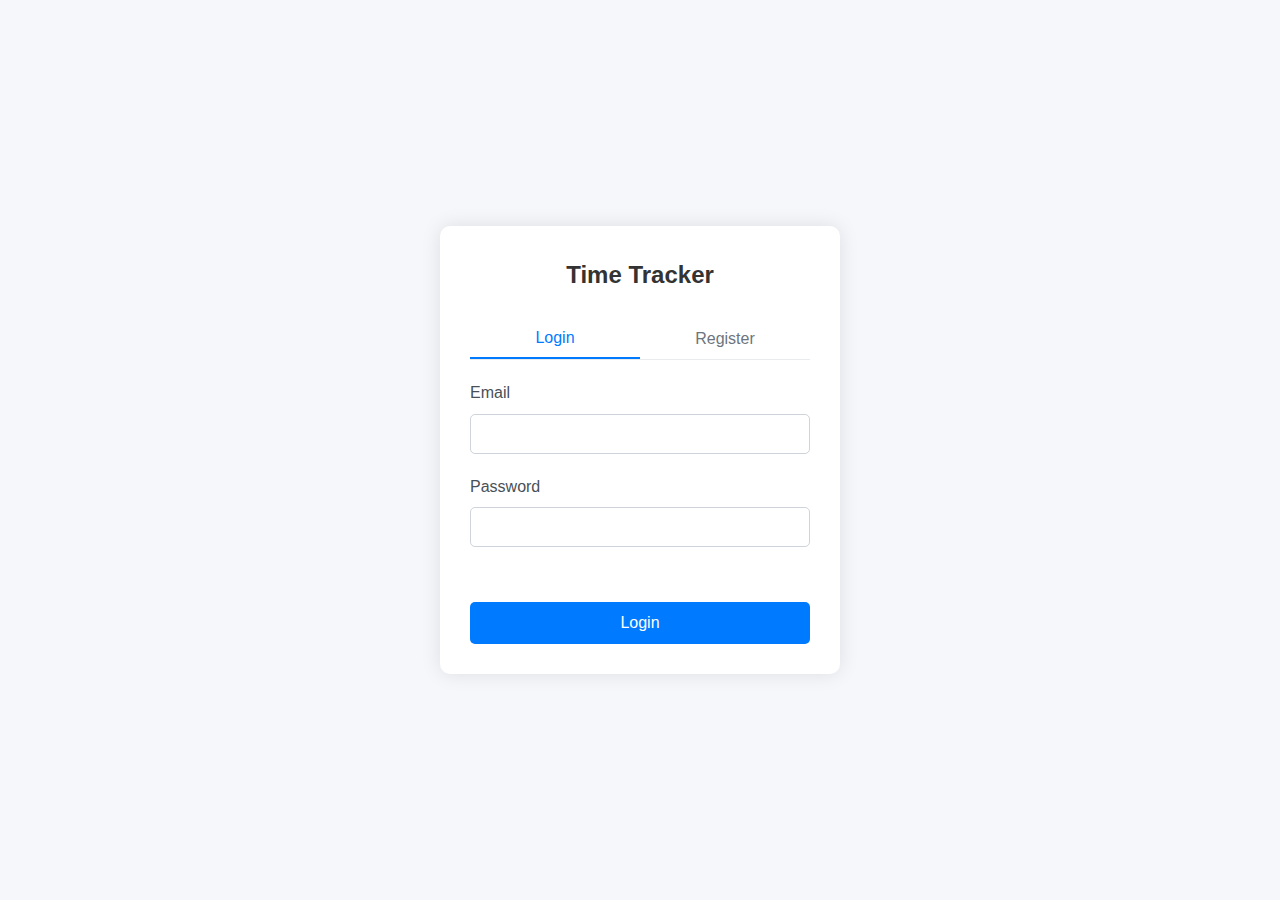
<file: index.html>
<!DOCTYPE html>
<html lang="en">
<head>
    <meta charset="UTF-8">
    <meta name="viewport" content="width=device-width, initial-scale=1.0">
    <title>Time Tracker</title>
    <link rel="stylesheet" href="styles.css">
    <link rel="stylesheet" href="auth.css">
</head>
<body>
    <header class="header">
        <h1 class="app-title">Time Tracker</h1>
        <div class="nav-links">
            <a href="index.html" class="nav-link active">Time Tracker</a>
            <a href="projects.html" class="nav-link">Projects</a>
            <a href="metrics.html" class="nav-link">Metrics</a>
        </div>
        <div class="user-info">
            <span class="user-name" id="currentUserName"></span>
            <button id="logoutBtn" class="logout-btn">Logout</button>
        </div>
    </header>
    
    <div class="container">
        <div class="left-panel">
            <div class="calendar-container">
                <div class="calendar-header">
                    <button id="prevMonth">&lt;</button>
                    <h2 id="currentMonth">May 2025</h2>
                    <button id="nextMonth">&gt;</button>
                </div>
                <div class="calendar-actions">
                    <button id="exportMonth" class="export-btn">Export Month</button>
                </div>
                <div class="weekdays">
                    <div>Sun</div>
                    <div>Mon</div>
                    <div>Tue</div>
                    <div>Wed</div>
                    <div>Thu</div>
                    <div>Fri</div>
                    <div>Sat</div>
                </div>
                <div id="calendar" class="calendar-grid"></div>
            </div>
            <div class="totals-container">
                <h3>Project Totals</h3>
                <div id="projectTotals" class="project-totals"></div>
            </div>
        </div>
        <div class="right-panel">
            <div id="timeEntries" class="time-entries">
                <!-- Time entry forms will be added here -->
                <div class="time-entry-form" id="entryForm">
                    <div class="project-input-container">
                        <input type="text" id="projectInput" class="project-input" placeholder="Project name" list="projectOptions">
                        <datalist id="projectOptions"></datalist>
                    </div>
                    <div class="time-inputs">
                        <div class="time-field">
                            <label for="startTime">Start Time:</label>
                            <input type="time" id="startTime">
                        </div>
                        <div class="time-field">
                            <label for="endTime">End Time:</label>
                            <input type="time" id="endTime">
                        </div>
                        <div class="time-field">
                            <label for="timeSpent">Time Spent (minutes):</label>
                            <input type="number" id="timeSpent" min="0">
                        </div>
                    </div>
                    <button id="addEntry" class="add-entry-btn">Enter</button>
                </div>
            </div>
            <div id="entriesList" class="entries-list">
                <!-- Entries will be displayed here -->
            </div>
        </div>
    </div>
    <script src="script.js"></script>
</body>
</html>
</file>
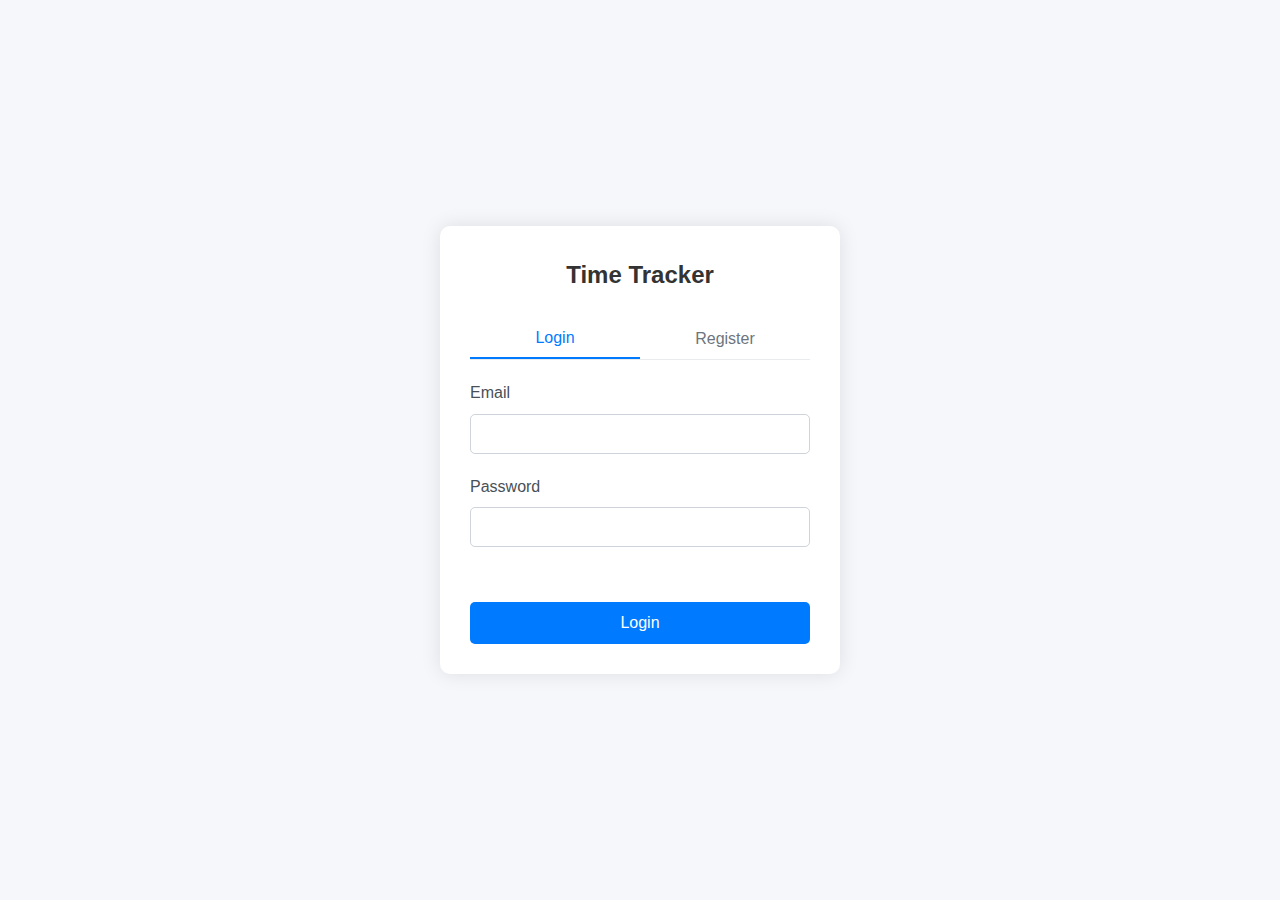
<file: login.html>
<!DOCTYPE html>
<html lang="en">
<head>
    <meta charset="UTF-8">
    <meta name="viewport" content="width=device-width, initial-scale=1.0">
    <title>Time Tracker - Login</title>
    <link rel="stylesheet" href="styles.css">
    <link rel="stylesheet" href="auth.css">
</head>
<body>
    <div class="auth-container">
        <div class="auth-form">
            <h2>Time Tracker</h2>
            <div class="auth-tabs">
                <button class="auth-tab active" data-tab="login">Login</button>
                <button class="auth-tab" data-tab="register">Register</button>
            </div>
            
            <div class="tab-content" id="login-tab">
                <form id="loginForm">
                    <div class="form-group">
                        <label for="loginEmail">Email</label>
                        <input type="email" id="loginEmail" required>
                    </div>
                    <div class="form-group">
                        <label for="loginPassword">Password</label>
                        <input type="password" id="loginPassword" required>
                    </div>
                    <div class="form-error" id="loginError"></div>
                    <button type="submit" class="auth-button">Login</button>
                </form>
            </div>
            
            <div class="tab-content" id="register-tab" style="display: none;">
                <form id="registerForm">
                    <div class="form-group">
                        <label for="registerName">Name</label>
                        <input type="text" id="registerName" required>
                    </div>
                    <div class="form-group">
                        <label for="registerEmail">Email</label>
                        <input type="email" id="registerEmail" required>
                    </div>
                    <div class="form-group">
                        <label for="registerPassword">Password</label>
                        <input type="password" id="registerPassword" required>
                    </div>
                    <div class="form-group">
                        <label for="confirmPassword">Confirm Password</label>
                        <input type="password" id="confirmPassword" required>
                    </div>
                    <div class="form-error" id="registerError"></div>
                    <button type="submit" class="auth-button">Register</button>
                </form>
            </div>
        </div>
    </div>
    
    <script src="auth.js"></script>
</body>
</html>
</file>
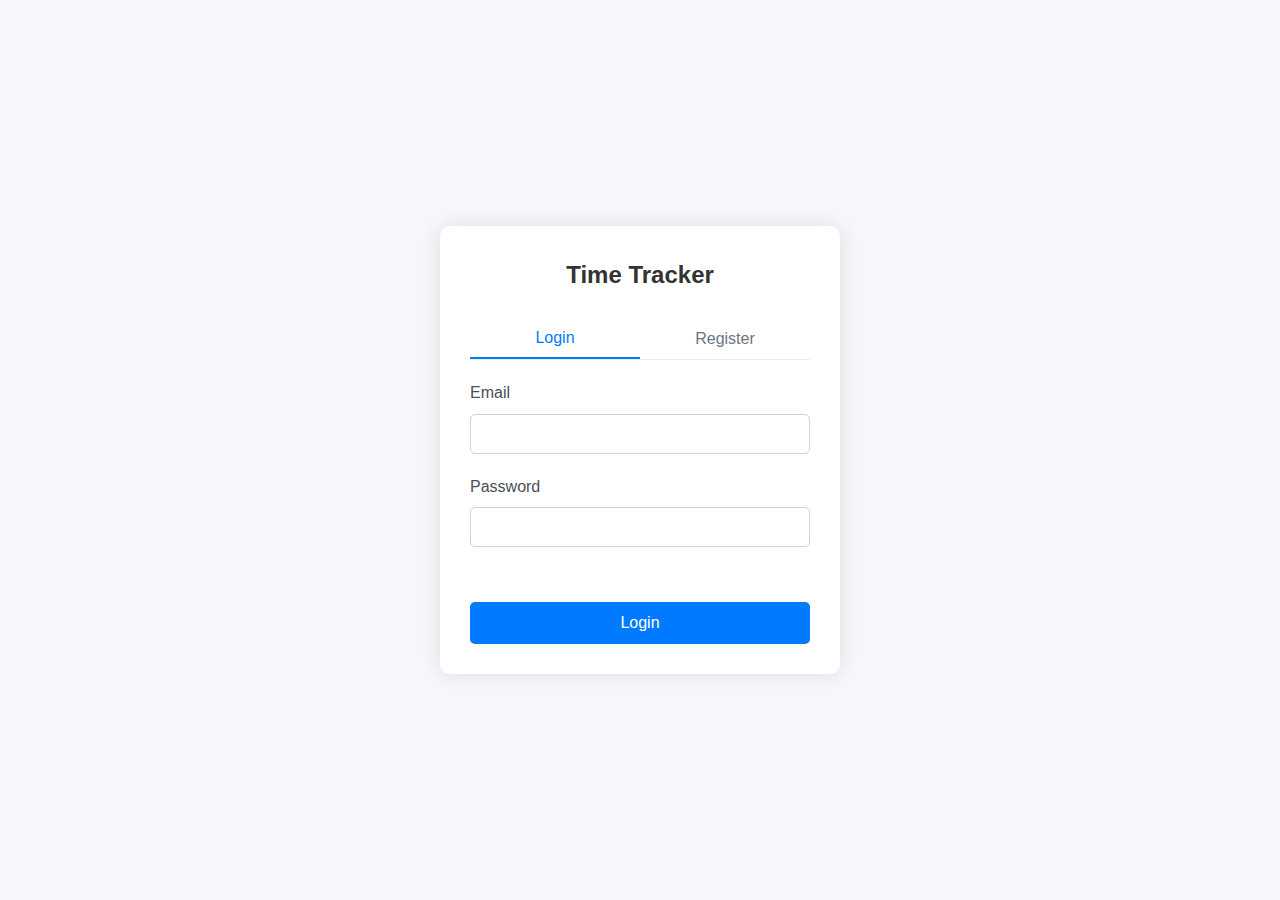
<file: projects.html>
<!DOCTYPE html>
<html lang="en">
<head>
    <meta charset="UTF-8">
    <meta name="viewport" content="width=device-width, initial-scale=1.0">
    <title>Time Tracker - Project Management</title>
    <link rel="stylesheet" href="styles.css">
    <link rel="stylesheet" href="auth.css">
    <link rel="stylesheet" href="projects.css">
</head>
<body>
    <header class="header">
        <h1 class="app-title">Time Tracker</h1>
        <div class="nav-links">
            <a href="index.html" class="nav-link">Time Tracker</a>
            <a href="projects.html" class="nav-link active">Projects</a>
            <a href="metrics.html" class="nav-link">Metrics</a>
        </div>
        <div class="user-info">
            <span class="user-name" id="currentUserName"></span>
            <button id="logoutBtn" class="logout-btn">Logout</button>
        </div>
    </header>
    
    <div class="projects-container">
        <div class="projects-sidebar">
            <h2>Projects</h2>
            <button id="createProjectBtn" class="create-project-btn">Create New Project</button>
            <div id="projectsList" class="projects-list">
                <!-- Projects will be listed here -->
            </div>
        </div>
        
        <div class="project-details">
            <div id="projectForm" class="project-form">
                <h2>Create New Project</h2>
                <form id="newProjectForm">
                    <div class="form-group">
                        <label for="projectName">Project Name</label>
                        <input type="text" id="projectName" required>
                    </div>
                    
                    <div class="form-group">
                        <label for="projectManager">Project Manager</label>
                        <select id="projectManager" required>
                            <option value="">Select a manager</option>
                            <!-- Options will be populated from users -->
                        </select>
                    </div>
                    
                    <div class="form-group">
                        <label for="projectLiaison">Project Liaison</label>
                        <input type="text" id="projectLiaison" required>
                    </div>
                    
                    <div class="form-group">
                        <label>Assigned Users</label>
                        <div id="assignedUsers" class="assigned-users-container">
                            <!-- Checkboxes for users will be added here -->
                        </div>
                    </div>
                    
                    <div class="form-actions">
                        <button type="submit" class="save-project-btn">Save Project</button>
                        <button type="button" id="cancelProjectBtn" class="cancel-project-btn">Cancel</button>
                    </div>
                </form>
            </div>
            
            <div id="projectDetails" class="project-details-view">
                <!-- Project details will be shown here when a project is selected -->
                <div class="select-project-message">
                    <p>Select a project from the list or create a new one</p>
                </div>
            </div>
        </div>
    </div>
    
    <script src="projects.js"></script>
</body>
</html>
</file>
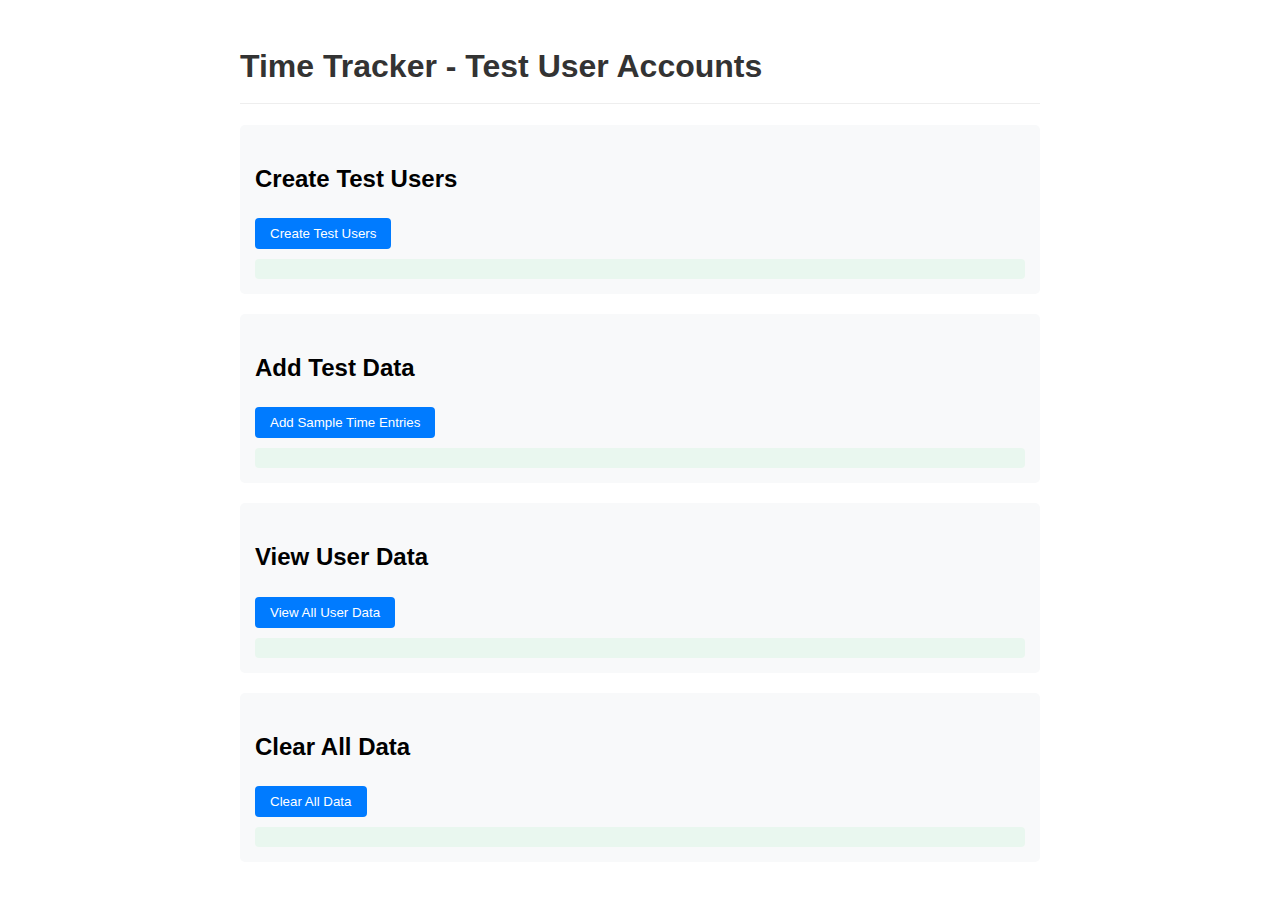
<file: test.html>
<!DOCTYPE html>
<html lang="en">
<head>
    <meta charset="UTF-8">
    <meta name="viewport" content="width=device-width, initial-scale=1.0">
    <title>Time Tracker - Test</title>
    <style>
        body {
            font-family: 'Segoe UI', Tahoma, Geneva, Verdana, sans-serif;
            padding: 20px;
            max-width: 800px;
            margin: 0 auto;
            line-height: 1.6;
        }
        h1 {
            color: #333;
            border-bottom: 1px solid #eee;
            padding-bottom: 10px;
        }
        .test-section {
            margin-bottom: 20px;
            padding: 15px;
            background-color: #f8f9fa;
            border-radius: 5px;
        }
        button {
            background-color: #007bff;
            color: white;
            border: none;
            padding: 8px 15px;
            border-radius: 4px;
            cursor: pointer;
            margin-right: 10px;
        }
        pre {
            background-color: #f1f1f1;
            padding: 10px;
            border-radius: 4px;
            overflow-x: auto;
        }
        .result {
            margin-top: 10px;
            padding: 10px;
            background-color: #e9f7ef;
            border-radius: 4px;
        }
    </style>
</head>
<body>
    <h1>Time Tracker - Test User Accounts</h1>
    
    <div class="test-section">
        <h2>Create Test Users</h2>
        <button id="createUsers">Create Test Users</button>
        <div id="createResult" class="result"></div>
    </div>
    
    <div class="test-section">
        <h2>Add Test Data</h2>
        <button id="addTestData">Add Sample Time Entries</button>
        <div id="dataResult" class="result"></div>
    </div>
    
    <div class="test-section">
        <h2>View User Data</h2>
        <button id="viewUserData">View All User Data</button>
        <div id="viewResult" class="result"></div>
    </div>
    
    <div class="test-section">
        <h2>Clear All Data</h2>
        <button id="clearData">Clear All Data</button>
        <div id="clearResult" class="result"></div>
    </div>
    
    <script>
        document.getElementById('createUsers').addEventListener('click', function() {
            // Create test users
            const users = [
                {
                    id: 'user1',
                    name: 'John Doe',
                    email: 'john@example.com',
                    password: 'password123',
                    createdAt: new Date().toISOString()
                },
                {
                    id: 'user2',
                    name: 'Jane Smith',
                    email: 'jane@example.com',
                    password: 'password456',
                    createdAt: new Date().toISOString()
                }
            ];
            
            // Save to localStorage
            localStorage.setItem('timeTrackerUsers', JSON.stringify(users));
            
            // Display result
            document.getElementById('createResult').innerHTML = `
                <p>Created 2 test users:</p>
                <pre>${JSON.stringify(users, null, 2)}</pre>
            `;
        });
        
        document.getElementById('addTestData').addEventListener('click', function() {
            // Get all user data
            const allUserData = JSON.parse(localStorage.getItem('timeTrackerAllData') || '{}');
            
            // Sample projects
            const projects1 = ['Website Development', 'Client Meeting', 'Documentation'];
            const projects2 = ['UI Design', 'Research', 'Team Meeting'];
            
            // Sample entries for user1
            const today = new Date().toISOString().split('T')[0];
            const yesterday = new Date(Date.now() - 86400000).toISOString().split('T')[0];
            
            const user1Entries = [
                {
                    id: 'entry1',
                    project: 'Website Development',
                    date: today,
                    startTime: '09:00',
                    endTime: '11:30',
                    timeSpent: 150
                },
                {
                    id: 'entry2',
                    project: 'Client Meeting',
                    date: today,
                    startTime: '13:00',
                    endTime: '14:00',
                    timeSpent: 60
                },
                {
                    id: 'entry3',
                    project: 'Documentation',
                    date: yesterday,
                    startTime: '10:00',
                    endTime: '12:00',
                    timeSpent: 120
                }
            ];
            
            // Sample entries for user2
            const user2Entries = [
                {
                    id: 'entry4',
                    project: 'UI Design',
                    date: today,
                    startTime: '08:30',
                    endTime: '12:00',
                    timeSpent: 210
                },
                {
                    id: 'entry5',
                    project: 'Research',
                    date: today,
                    startTime: '14:00',
                    endTime: '16:30',
                    timeSpent: 150
                },
                {
                    id: 'entry6',
                    project: 'Team Meeting',
                    date: yesterday,
                    startTime: '15:00',
                    endTime: '16:00',
                    timeSpent: 60
                }
            ];
            
            // Update user data
            allUserData['user1'] = {
                projects: projects1,
                entries: user1Entries
            };
            
            allUserData['user2'] = {
                projects: projects2,
                entries: user2Entries
            };
            
            // Save to localStorage
            localStorage.setItem('timeTrackerAllData', JSON.stringify(allUserData));
            
            // Display result
            document.getElementById('dataResult').innerHTML = `
                <p>Added sample time entries for both users:</p>
                <pre>${JSON.stringify(allUserData, null, 2)}</pre>
            `;
        });
        
        document.getElementById('viewUserData').addEventListener('click', function() {
            // Get all data
            const users = JSON.parse(localStorage.getItem('timeTrackerUsers') || '[]');
            const allUserData = JSON.parse(localStorage.getItem('timeTrackerAllData') || '{}');
            const allTimers = JSON.parse(localStorage.getItem('timeTrackerAllTimers') || '{}');
            
            // Display result
            document.getElementById('viewResult').innerHTML = `
                <p><strong>Users:</strong></p>
                <pre>${JSON.stringify(users, null, 2)}</pre>
                
                <p><strong>User Data:</strong></p>
                <pre>${JSON.stringify(allUserData, null, 2)}</pre>
                
                <p><strong>Timers:</strong></p>
                <pre>${JSON.stringify(allTimers, null, 2)}</pre>
            `;
        });
        
        document.getElementById('clearData').addEventListener('click', function() {
            // Clear all time tracker data
            localStorage.removeItem('timeTrackerUsers');
            localStorage.removeItem('timeTrackerCurrentUser');
            localStorage.removeItem('timeTrackerAllData');
            localStorage.removeItem('timeTrackerAllTimers');
            
            // Also clear legacy data if present
            localStorage.removeItem('timeTrackerProjects');
            localStorage.removeItem('timeTrackerEntries');
            localStorage.removeItem('timeTrackerTimers');
            
            // Display result
            document.getElementById('clearResult').innerHTML = `
                <p>All time tracker data has been cleared from localStorage.</p>
            `;
        });
    </script>
</body>
</html>
</file>
<file: styles.css>
* {
    box-sizing: border-box;
    margin: 0;
    padding: 0;
    font-family: 'Segoe UI', Tahoma, Geneva, Verdana, sans-serif;
}

body {
    background-color: #f5f7fa;
    color: #333;
    line-height: 1.6;
}

.container {
    display: flex;
    max-width: 1200px;
    margin: 20px auto;
    background-color: #fff;
    border-radius: 10px;
    box-shadow: 0 0 20px rgba(0, 0, 0, 0.1);
    overflow: hidden;
}

/* Left Panel - Calendar and Totals */
.left-panel {
    width: 350px;
    padding: 20px;
    background-color: #f8f9fa;
    border-right: 1px solid #e9ecef;
}

.calendar-container {
    margin-bottom: 30px;
}

.calendar-header {
    display: flex;
    justify-content: space-between;
    align-items: center;
    margin-bottom: 15px;
}

.calendar-header button {
    background: none;
    border: none;
    font-size: 18px;
    cursor: pointer;
    color: #495057;
    padding: 5px 10px;
    border-radius: 5px;
}

.calendar-header button:hover {
    background-color: #e9ecef;
}

.calendar-actions {
    display: flex;
    justify-content: center;
    margin-bottom: 15px;
}

.export-btn {
    background-color: #28a745;
    color: white;
    border: none;
    padding: 8px 15px;
    border-radius: 5px;
    cursor: pointer;
    font-size: 14px;
    transition: background-color 0.2s;
}

.export-btn:hover {
    background-color: #218838;
}

.weekdays {
    display: grid;
    grid-template-columns: repeat(7, 1fr);
    text-align: center;
    font-weight: bold;
    margin-bottom: 10px;
    color: #6c757d;
}

.calendar-grid {
    display: grid;
    grid-template-columns: repeat(7, 1fr);
    gap: 5px;
}

.calendar-day {
    height: 35px;
    display: flex;
    align-items: center;
    justify-content: center;
    cursor: pointer;
    border-radius: 50%;
    transition: all 0.2s ease;
}

.calendar-day:hover {
    background-color: #e9ecef;
}

.calendar-day.today {
    background-color: #007bff;
    color: white;
}

.calendar-day.selected {
    background-color: #6c757d;
    color: white;
}

.calendar-day.other-month {
    color: #adb5bd;
}

.totals-container {
    padding-top: 20px;
    border-top: 1px solid #e9ecef;
}

.totals-container h3 {
    margin-bottom: 15px;
    color: #495057;
}

.project-totals {
    max-height: 300px;
    overflow-y: auto;
}

.project-total-item {
    display: flex;
    justify-content: space-between;
    padding: 8px 0;
    border-bottom: 1px solid #e9ecef;
}

/* Right Panel - Time Entry Forms */
.right-panel {
    flex: 1;
    padding: 20px;
    display: flex;
    flex-direction: column;
}

.time-entry-form {
    background-color: #f8f9fa;
    padding: 20px;
    border-radius: 8px;
    margin-bottom: 20px;
    box-shadow: 0 2px 5px rgba(0, 0, 0, 0.05);
}

.project-input-container {
    margin-bottom: 15px;
}

.project-input {
    width: 100%;
    padding: 10px;
    border: 1px solid #ced4da;
    border-radius: 5px;
    font-size: 16px;
}

.time-inputs {
    display: flex;
    flex-wrap: wrap;
    gap: 15px;
    margin-bottom: 15px;
}

.time-field {
    flex: 1;
    min-width: 150px;
}

.time-field label {
    display: block;
    margin-bottom: 5px;
    color: #495057;
}

.time-field input {
    width: 100%;
    padding: 8px;
    border: 1px solid #ced4da;
    border-radius: 5px;
}

.add-entry-btn {
    background-color: #007bff;
    color: white;
    border: none;
    padding: 10px 20px;
    border-radius: 5px;
    cursor: pointer;
    font-size: 16px;
    transition: background-color 0.2s;
}

.add-entry-btn:hover {
    background-color: #0069d9;
}

.entries-list {
    flex: 1;
    overflow-y: auto;
}

.entry-item {
    background-color: #fff;
    border-left: 4px solid #007bff;
    padding: 15px;
    margin-bottom: 10px;
    border-radius: 5px;
    box-shadow: 0 2px 5px rgba(0, 0, 0, 0.05);
}

.entry-project {
    font-weight: bold;
    margin-bottom: 5px;
    color: #343a40;
}

.entry-time {
    color: #6c757d;
    font-size: 14px;
}

.entry-duration {
    font-weight: bold;
    color: #28a745;
}

/* Summary display */
.time-entry-summary {
    background-color: #e9f7ef;
    padding: 15px;
    border-radius: 8px;
    margin-bottom: 20px;
    border-left: 4px solid #28a745;
}

.summary-project {
    font-weight: bold;
    margin-bottom: 5px;
}

.summary-details {
    display: flex;
    justify-content: space-between;
    color: #6c757d;
}
</file>
<file: auth.css>
.auth-container {
    display: flex;
    justify-content: center;
    align-items: center;
    min-height: 100vh;
    background-color: #f5f7fa;
}

.auth-form {
    width: 100%;
    max-width: 400px;
    background-color: #fff;
    border-radius: 10px;
    box-shadow: 0 0 20px rgba(0, 0, 0, 0.1);
    padding: 30px;
}

.auth-form h2 {
    text-align: center;
    margin-bottom: 25px;
    color: #333;
}

.auth-tabs {
    display: flex;
    margin-bottom: 20px;
    border-bottom: 1px solid #e9ecef;
}

.auth-tab {
    flex: 1;
    background: none;
    border: none;
    padding: 10px;
    font-size: 16px;
    cursor: pointer;
    color: #6c757d;
    transition: all 0.2s;
}

.auth-tab.active {
    color: #007bff;
    border-bottom: 2px solid #007bff;
}

.form-group {
    margin-bottom: 20px;
}

.form-group label {
    display: block;
    margin-bottom: 8px;
    color: #495057;
}

.form-group input {
    width: 100%;
    padding: 10px;
    border: 1px solid #ced4da;
    border-radius: 5px;
    font-size: 16px;
}

.form-group input:focus {
    outline: none;
    border-color: #80bdff;
    box-shadow: 0 0 0 0.2rem rgba(0, 123, 255, 0.25);
}

.auth-button {
    width: 100%;
    background-color: #007bff;
    color: white;
    border: none;
    padding: 12px;
    border-radius: 5px;
    font-size: 16px;
    cursor: pointer;
    transition: background-color 0.2s;
}

.auth-button:hover {
    background-color: #0069d9;
}

.form-error {
    color: #dc3545;
    font-size: 14px;
    margin-bottom: 15px;
    min-height: 20px;
}

.user-info {
    display: flex;
    align-items: center;
    margin-left: auto;
}

.user-name {
    margin-right: 10px;
    font-weight: 500;
}

.logout-btn {
    background-color: transparent;
    border: 1px solid #dc3545;
    color: #dc3545;
    padding: 5px 10px;
    border-radius: 4px;
    cursor: pointer;
    transition: all 0.2s;
}

.logout-btn:hover {
    background-color: #dc3545;
    color: white;
}

.header {
    display: flex;
    justify-content: space-between;
    align-items: center;
    padding: 15px 20px;
    background-color: #fff;
    border-bottom: 1px solid #e9ecef;
}

.nav-links {
    display: flex;
    gap: 20px;
    margin-left: 30px;
}

.nav-link {
    color: #495057;
    text-decoration: none;
    padding: 5px 10px;
    border-radius: 5px;
    transition: all 0.2s;
}

.nav-link:hover {
    background-color: #f1f3f5;
}

.nav-link.active {
    color: #007bff;
    font-weight: 500;
}

.app-title {
    font-size: 20px;
    font-weight: bold;
    color: #333;
}
</file>
<file: projects.css>
.projects-container {
    display: flex;
    max-width: 1200px;
    margin: 20px auto;
    background-color: #fff;
    border-radius: 10px;
    box-shadow: 0 0 20px rgba(0, 0, 0, 0.1);
    overflow: hidden;
}

.projects-sidebar {
    width: 300px;
    padding: 20px;
    background-color: #f8f9fa;
    border-right: 1px solid #e9ecef;
}

.projects-sidebar h2 {
    margin-bottom: 15px;
    color: #495057;
}

.create-project-btn {
    width: 100%;
    background-color: #28a745;
    color: white;
    border: none;
    padding: 10px;
    border-radius: 5px;
    cursor: pointer;
    margin-bottom: 20px;
    transition: background-color 0.2s;
}

.create-project-btn:hover {
    background-color: #218838;
}

.projects-list {
    max-height: calc(100vh - 200px);
    overflow-y: auto;
}

.project-item {
    padding: 12px;
    border-radius: 5px;
    margin-bottom: 10px;
    cursor: pointer;
    transition: all 0.2s;
    background-color: #fff;
    border: 1px solid #e9ecef;
}

.project-item:hover {
    background-color: #f1f3f5;
    border-color: #ced4da;
}

.project-item.active {
    background-color: #e9f7ef;
    border-color: #28a745;
}

.project-item.completed {
    opacity: 0.7;
}

.project-item.completed .project-item-status {
    color: #28a745;
}

.project-item-status {
    font-size: 12px;
    margin-top: 5px;
    font-weight: 500;
}

.project-item-name {
    font-weight: 500;
    color: #343a40;
    margin-bottom: 5px;
}

.project-item-manager {
    font-size: 12px;
    color: #6c757d;
}

.project-details {
    flex: 1;
    padding: 20px;
}

.project-form {
    background-color: #f8f9fa;
    padding: 20px;
    border-radius: 8px;
    margin-bottom: 20px;
}

.project-form h2 {
    margin-bottom: 20px;
    color: #343a40;
}

.form-actions {
    display: flex;
    justify-content: flex-end;
    gap: 10px;
    margin-top: 20px;
}

.save-project-btn {
    background-color: #28a745;
    color: white;
    border: none;
    padding: 10px 20px;
    border-radius: 5px;
    cursor: pointer;
}

.cancel-project-btn {
    background-color: #6c757d;
    color: white;
    border: none;
    padding: 10px 20px;
    border-radius: 5px;
    cursor: pointer;
}

.assigned-users-container {
    max-height: 200px;
    overflow-y: auto;
    border: 1px solid #ced4da;
    border-radius: 5px;
    padding: 10px;
}

.user-checkbox {
    display: flex;
    align-items: center;
    margin-bottom: 8px;
}

.user-checkbox input {
    margin-right: 10px;
}

.project-details-view {
    padding: 20px;
    background-color: #fff;
    border-radius: 8px;
    box-shadow: 0 2px 5px rgba(0, 0, 0, 0.05);
}

.project-details-header {
    display: flex;
    justify-content: space-between;
    align-items: center;
    margin-bottom: 20px;
    padding-bottom: 10px;
    border-bottom: 1px solid #e9ecef;
}

.project-details-title {
    font-size: 24px;
    font-weight: bold;
    color: #343a40;
}

.project-status {
    padding: 5px 10px;
    border-radius: 20px;
    font-size: 14px;
    font-weight: 500;
}

.project-status.active {
    background-color: #e9f7ef;
    color: #28a745;
}

.project-status.completed {
    background-color: #e9ecef;
    color: #6c757d;
}

.project-actions {
    display: flex;
    gap: 10px;
    margin-top: 30px;
}

.project-edit-btn {
    background-color: #007bff;
    color: white;
    border: none;
    padding: 8px 15px;
    border-radius: 5px;
    cursor: pointer;
}

.project-complete-btn {
    background-color: #28a745;
    color: white;
    border: none;
    padding: 8px 15px;
    border-radius: 5px;
    cursor: pointer;
}

.project-delete-btn {
    background-color: #dc3545;
    color: white;
    border: none;
    padding: 8px 15px;
    border-radius: 5px;
    cursor: pointer;
}

.project-info {
    margin-bottom: 20px;
}

.project-info-item {
    display: flex;
    margin-bottom: 10px;
}

.project-info-label {
    width: 150px;
    font-weight: 500;
    color: #495057;
}

.project-info-value {
    flex: 1;
    color: #212529;
}

.project-users {
    margin-top: 20px;
}

.project-users h3 {
    margin-bottom: 15px;
    color: #495057;
}

.user-list {
    display: flex;
    flex-wrap: wrap;
    gap: 10px;
}

.user-tag {
    background-color: #e9f7ef;
    color: #28a745;
    padding: 5px 10px;
    border-radius: 20px;
    font-size: 14px;
}

.select-project-message {
    display: flex;
    justify-content: center;
    align-items: center;
    height: 300px;
    color: #6c757d;
    font-size: 18px;
    text-align: center;
}

.nav-links {
    display: flex;
    gap: 20px;
    margin-left: 30px;
}

.nav-link {
    color: #495057;
    text-decoration: none;
    padding: 5px 10px;
    border-radius: 5px;
    transition: all 0.2s;
}

.nav-link:hover {
    background-color: #f1f3f5;
}

.nav-link.active {
    color: #007bff;
    font-weight: 500;
}

.delete-confirmation {
    margin-top: 30px;
    padding: 20px;
    background-color: #f8d7da;
    border: 1px solid #f5c6cb;
    border-radius: 5px;
    color: #721c24;
}

.delete-confirmation h3 {
    margin-top: 0;
    margin-bottom: 10px;
}

.confirm-input {
    margin: 15px 0;
}

.confirm-input input {
    width: 100%;
    padding: 10px;
    border: 1px solid #ced4da;
    border-radius: 5px;
    font-size: 16px;
}

.confirm-actions {
    display: flex;
    gap: 10px;
    justify-content: flex-end;
}

.confirm-delete-btn {
    background-color: #dc3545;
    color: white;
    border: none;
    padding: 8px 15px;
    border-radius: 5px;
    cursor: pointer;
}

.confirm-delete-btn:disabled {
    background-color: #e9ecef;
    color: #6c757d;
    cursor: not-allowed;
}

.cancel-delete-btn {
    background-color: #6c757d;
    color: white;
    border: none;
    padding: 8px 15px;
    border-radius: 5px;
    cursor: pointer;
}
</file>
